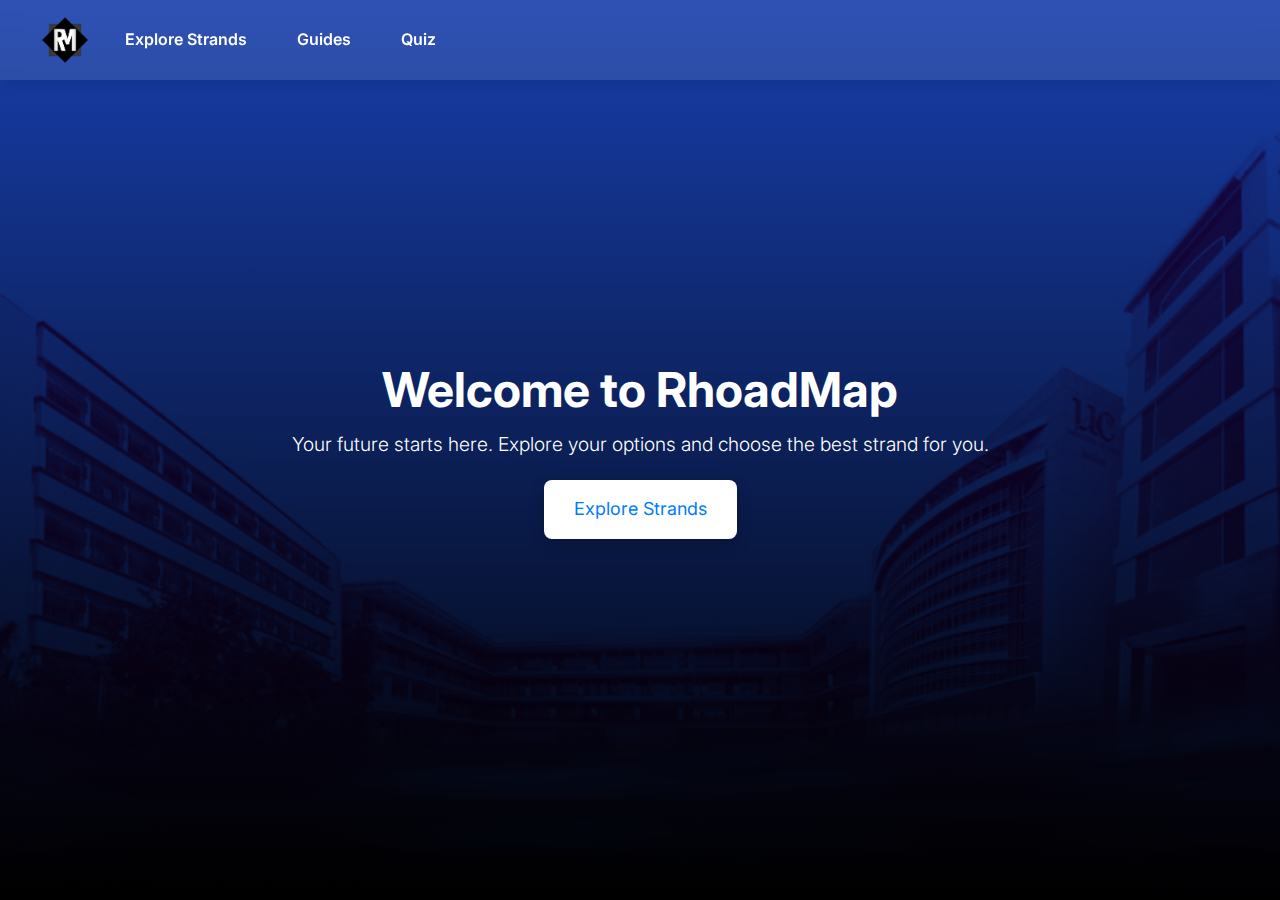
<file: index.html>
<!DOCTYPE html>
<html lang="en">
<head>
    <meta charset="UTF-8">
    <meta name="viewport" content="width=device-width, initial-scale=1.0">
    <title>UCLM Senior High School Strands</title>
    <link rel="stylesheet" href="https://maxcdn.bootstrapcdn.com/bootstrap/4.5.2/css/bootstrap.min.css">
    <link rel="stylesheet" href="css/styles.css">
    <link rel="preconnect" href="https://fonts.googleapis.com">
    <link rel="preconnect" href="https://fonts.gstatic.com" crossorigin>
    <link href="https://fonts.googleapis.com/css2?family=Inter:wght@300;400;600;700&display=swap" rel="stylesheet">
</head>
<body>
    <header>
        <div id="progress-bar"></div>
        <div class="logo-container">
            <a href="index.html">
                <img src="images/logo.png" alt="Site Logo" class="site-logo">
            </a>
            <nav>
                <ul>
                    <li><a href="#strand-container">Explore Strands</a></li>
                    <li><a href="#guides-resources">Guides</a></li>
                    <li><a href="quiz.html">Quiz</a></li>
                </ul>
            </nav>
        </div>
    </header>

    <!-- Scroll snapping container -->
    <div class="scroll-snap-container">
        <section class="hero-banner">
            <h1>Welcome to RhoadMap</h1>
            <p>Your future starts here. Explore your options and choose the best strand for you.</p>
            <button class="cta-button" id="explore-button">Explore Strands</button>
        </section>

         <!-- Carousel Container -->
         <main class="carousel-container">
            <div id="strand-container" class="carousel">
                <!-- Dynamic content will be added here by JavaScript -->
            </div>
            <!-- Navigation Buttons -->
            <button class="carousel-button prev btn btn-primary">Previous</button>
            <button class="carousel-button next btn btn-primary">Next</button>
        </main>

        <section id="guides-resources" class="guides-resources">
            <h2>Guides and Resources</h2>
            <p>Explore our collection of downloadable guides, resources, and FAQs to help you make the best choice for your future.</p>
            
            <div class="resource">
                <h3>Choosing the Right Strand</h3>
                <a href="resources/Choosing_the_Right_Strand.pdf" download>Download PDF</a>
            </div>
        
            <div class="resource">
                <h3>FAQs for Senior High School Students</h3>
                <a href="resources/FAQs_for_Senior_High_School_Students.pdf" download>Download PDF</a>
            </div>
            <div class="resource">
                <h3>Scholarships and Financial Aid</h3>
                <a href="resources/Scholarships_and_Financial_Aid.pdf" download>Download PDF</a>
            </div>
        </section>
        
        <section class="quiz-section">
            <h2>Not sure what to pick yet?</h2>
            <a href="quiz.html" class="cta-button">Start Quiz</a>
        </section>
    </div>

    
    <script src="https://code.jquery.com/jquery-3.5.1.min.js"></script>
    <script src="https://cdn.jsdelivr.net/npm/popper.js@1.16.1/dist/umd/popper.min.js"></script>
    <script src="https://maxcdn.bootstrapcdn.com/bootstrap/4.5.2/js/bootstrap.min.js"></script>
    <script src="js/script.js"></script>
</body>
</html>
</file>
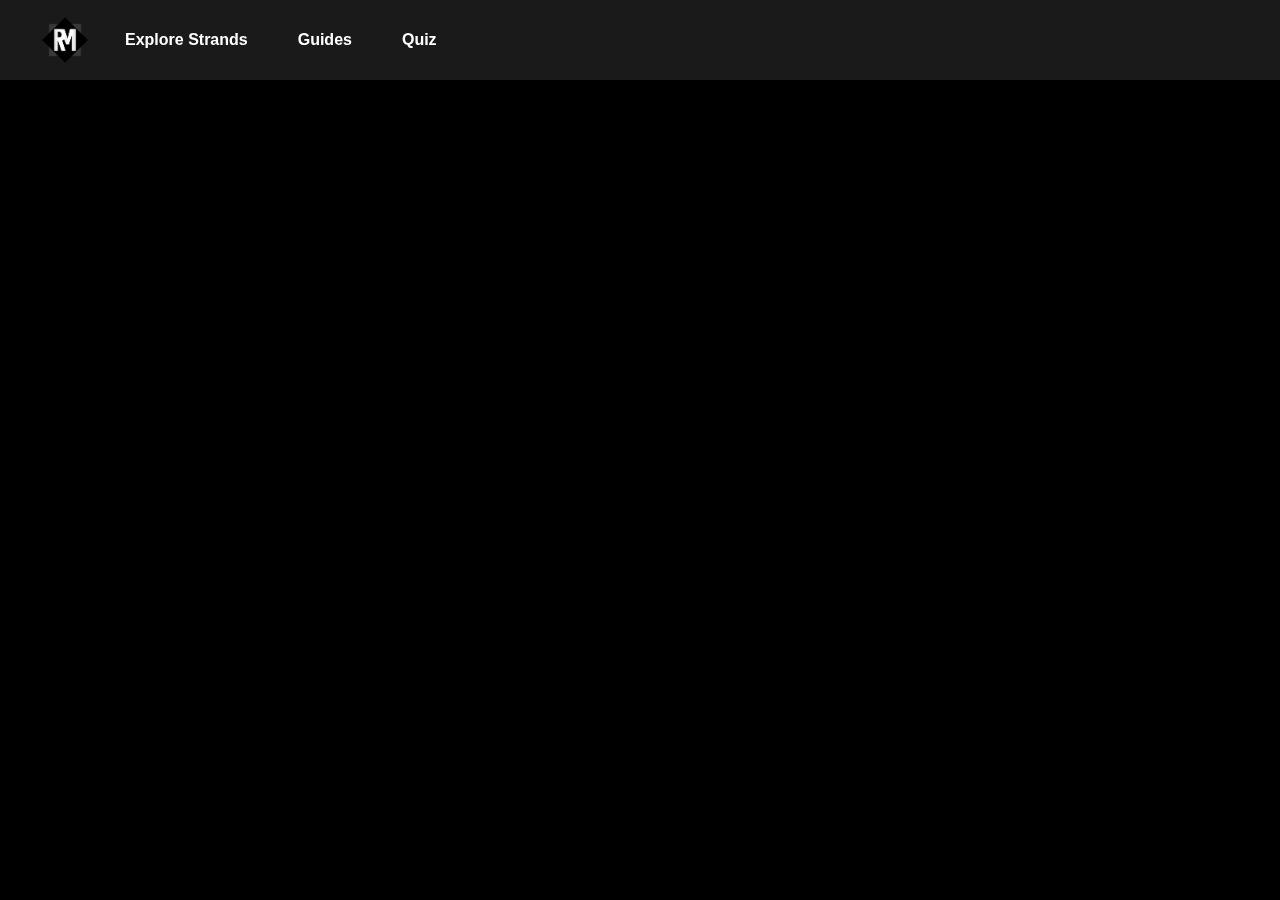
<file: strand-details.html>
<!DOCTYPE html>
<html lang="en">
<head>
    <meta charset="UTF-8">
    <meta name="viewport" content="width=device-width, initial-scale=1.0">
    <title>Strand Details</title>
    <link rel="stylesheet" href="css/strand-details.css">
    <link href="https://fonts.googleapis.com/css2?family=Poppins:wght@400;600;700&display=swap" rel="stylesheet">
</head>
<body>
    <!-- Navigation Bar -->
    <nav class="navbar">
        <a href="index.html" id="logo-link">
            <img src="images/logo.png" alt="UCLM Logo" id="logo">
        </a>
        <ul class="main-nav">
            <li><a href="index.html">Home</a></li>
            <li><a href="quiz.html">Take a Quiz</a></li>
        </ul>
    </nav>

    

    <!-- Strand Details -->
    <main>
        <div class="strand-details" id="strand-details">
            <h2 id="strand-name"></h2>
            <p class="strand-description" id="strand-description"></p>

            <!-- Tab Buttons -->
            <div class="tab-buttons"></div>

            <!-- Tab Content -->
            <div class="tab-content"></div>
        </div>
    </main>

    <footer>
        <p>&copy; 2024 UCLM Senior High School</p>
    </footer>

    <script src="js/strand-details.js"></script>
</body>
</html>
</file>
<file: css/styles.css>
/* Global Styles */
body {
    font-family: 'Inter', sans-serif;
    margin: 0;
    padding: 0;
    background-color: #000;
    color: #333;
    line-height: 1.6;
    min-height: 100vh;
    scroll-behavior: smooth;
}

/* Scroll Snapping */
.scroll-snap-container {
    scroll-snap-type: y mandatory;
    overflow-y: scroll;
    height: 100vh;
}
.hero-banner,
#strand-container,
.guides-resources,
.quiz-section {
    scroll-snap-align: start;
    min-height: 100vh;
    display: flex;
    align-items: center;
    justify-content: center;
    padding: 20px;
    box-sizing: border-box;
}

/* Header Styles */
header {
    position: fixed;
    top: 0;
    width: 100%;
    height: 80px;
    display: flex;
    align-items: center;
    justify-content: space-between;
    padding: 0 40px;
    background-color: rgba(255, 255, 255, 0.1);
    backdrop-filter: blur(10px);
    box-shadow: 0 4px 12px rgba(0, 0, 0, 0.1);
    z-index: 1000;
}

.logo-container {
    display: flex;
    align-items: center;
}

.site-logo {
    height: 50px;
    margin-right: 20px;
}

nav ul {
    list-style: none;
    display: flex;
    gap: 20px;
    margin: 0;
    padding: 0;
}

nav a {
    color: #fff;
    text-decoration: none;
    font-weight: 600;
    font-size: 1rem;
    padding: 10px 15px;
    transition: background 0.3s ease;
}

nav a:hover {
    background: rgba(255, 255, 255, 0.2);
    border-radius: 5px;
}

/* Hero Banner */
.hero-banner {
    height: 90vh;
    background: linear-gradient(to bottom, rgba(0, 0, 0, 0.2), #000), url('../images/hero.png') no-repeat center center/cover;
    color: white;
    display: flex;
    flex-direction: column;
    justify-content: center;
    align-items: center;
    text-align: center;
    padding: 0 20px;
    animation: fadeIn 1s ease-in-out;
}

.hero-banner h1 {
    font-size: 3em;
    margin-bottom: 10px;
    font-weight: 700;
}

.hero-banner p {
    font-size: 1.2em;
    margin-bottom: 20px;
    font-weight: 300;
}

#explore-button {
    background-color: #fff;
    color: #007BFF;
    padding: 15px 30px;
    border: none;
    cursor: pointer;
    border-radius: 8px;
    transition: background-color 0.3s ease, transform 0.3s ease;
    animation: fadeIn 1.5s ease-in-out;
}

#explore-button:hover {
    background-color: #e0f2fe;
    transform: translateY(-5px);
}

/* Carousel Container with Horizontal Layout */
/* Carousel Container Styling */
.carousel-container {
    position: relative;
    display: flex;
    align-items: center;
    justify-content: center;
    height: 800px; /* Increase height for more room */
}

/* Circular Carousel Styling */
#strand-container {
    position: relative;
    width: 700px; /* Increase for larger circle */
    height: 500px;
    display: flex;
    align-items: center;
    justify-content: center;
    transform-style: preserve-3d;
    transition: transform 1s;
}

/* Individual Cards in the Carousel */
.strand-card-link {
    position: absolute;
    width: 350px; /* Increase card width */
    height: 500px; /* Increase card height */
    transform-origin: center -250px; /* Adjust rotation center */
    transition: transform 0.5s ease, z-index 0.5s ease;
}

.strand-card-link::after {
    content: '';
    position: absolute;
    top: 0;
    left: 0;
    width: 100%;
    height: 100%;
    background-color: rgba(0, 0, 0, 0.9); /* Dark overlay */
    transition: opacity 0.5s ease;
    opacity: 1; /* Fully darken by default */
    pointer-events: none; /* Ensure overlay itself doesn't block clicks */
}

.strand-card-link.active::after {
    opacity: 0; /* Remove overlay on active card */
}

/* Non-active cards are not clickable */
.strand-card-link {
    pointer-events: none;
}

.strand-card-link.active {
    pointer-events: auto; /* Enable clicks on active card */
}

.strand-card {
    width: 100%;
    height: 100%;
    background-size: cover;
    background-position: center;
    border-radius: 12px;
    box-shadow: 0 8px 16px rgba(0, 0, 0, 0.3);
    display: flex;
    flex-direction: column;
    align-items: center;
    text-align: center;
    padding: 15px;
    color: white;
}


/* Active Card Styling */
.active {
    transform: scale(1.2); /* Slightly larger */
    z-index: 1;
}

/* Navigation Button Styling */
.carousel-button {
    position: absolute;
    top: 50%;
    transform: translateY(-50%);
    padding: 10px 20px;
}

.carousel-button.prev {
    left: 20px;
}

.carousel-button.next {
    right: 20px;
}


/* Text Styling for Strand Cards */
.strand-card h2 {
    font-size: 1.6em;
    color: #ffffff;
    margin: 0 0 10px;
}

.strand-title {
    font-size: 1.8em;
    color: #f0f0f0;
    font-weight: 600;
    margin-bottom: 10px;
}

.strand-description {
    font-size: 1.1em;
    color: #e9e9e9;
    line-height: 1.4;
    margin: 0 0 10px;
}

/* Button Styling */
/* Navigation Button Styling */
.carousel-button {
    position: absolute;
    top: 50%;
    transform: translateY(-50%);
    padding: 12px 18px;
    background: rgba(255, 255, 255, 0.1); /* Transparent background */
    border: 1px solid rgba(255, 255, 255, 0.2); /* Border for a subtle frame */
    color: #ffffff;
    border-radius: 50px; /* Rounded corners */
    font-size: 1.2rem;
    cursor: pointer;
    transition: background 0.3s, transform 0.3s, box-shadow 0.3s;
    backdrop-filter: blur(10px); /* Glass effect */
    box-shadow: 0 4px 12px rgba(0, 0, 0, 0.3); /* Soft shadow */
    z-index: 10;
}

.carousel-button:hover {
    background: rgba(255, 255, 255, 0.2); /* Slightly brighter on hover */
    transform: translateY(-50%) scale(1.1); /* Scale up on hover */
    box-shadow: 0 8px 16px rgba(0, 0, 0, 0.4); /* Stronger shadow on hover */
}

.carousel-button:active {
    transform: translateY(-50%) scale(0.95); /* Slightly smaller when clicked */
}

/* Position adjustments */
.carousel-button.prev {
    left: 20px;
}

.carousel-button.next {
    right: 20px;
}

/* Arrow Icons */
.carousel-button::before {
    content: '◄'; /* Use arrows */
    font-weight: bold;
    font-size: 1.5em;
}

.carousel-button.next::before {
    content: '►';
}

/* Responsive Adjustments */
@media (max-width: 768px) {
    #strand-container {
        flex-direction: column; /* Stack cards vertically on smaller screens */
    }

    .strand-card-link {
        width: 100%;
        max-width: 90%;
    }

    /* Adjust button positions */
    .carousel-button.next {
        right: 10px;
    }

    .carousel-button.prev {
        left: 10px;
    }
}

/* Guides and Resources */
.guides-resources {
    background: linear-gradient(to top, #1d4ed8, #000);
    padding: 100px 20px;
    border-radius: 12px;
    box-shadow: 0 8px 16px rgba(0, 0, 0, 0.1);
    text-align: center;
}

.guides-resources h2 {
    font-size: 2em;
    color: #1d4ed8;
    margin-bottom: 20px;
    font-weight: 700;
}

.guides-resources p {
    font-size: 1.2em;
    color: #dbdbdb;
    margin-bottom: 40px;
}

.resource {
    margin-bottom: 20px;
}

.resource h3 {
    font-size: 1.5em;
    color: #3b82f6;
}

.resource a {
    font-size: 1.1em;
    color: #1d4ed8;
    text-decoration: none;
    background-color: #e0f2fe;
    padding: 10px 20px;
    border-radius: 8px;
    transition: background-color 0.3s ease, transform 0.3s ease;
}

.resource a:hover {
    background-color: #93c5fd;
    transform: translateY(-3px);
}

/* Quiz Section */
.quiz-section {
    background-color: #1d4ed8;
    padding: 40px 0;
    text-align: center;
    color: #fff;
}

.quiz-section h2 {
    font-size: 2.5em;
    margin-bottom: 20px;
    font-weight: 600;
    animation: fadeIn 1s ease-in-out;
}

.cta-button {
    background-color: #007BFF;
    color: white;
    border: none;
    padding: 15px 30px;
    font-size: 18px;
    cursor: pointer;
    border-radius: 8px;
    box-shadow: 0 5px 15px rgba(0, 0, 0, 0.2);
    transition: all 0.3s ease;
}

.cta-button:hover {
    background-color: #0056b3;
    transform: translateY(-3px);
    box-shadow: 0 8px 20px rgba(0, 0, 0, 0.3);
}

/* Footer */
footer {
    background-color: #1f2937;
    color: #fff;
    text-align: center;
    padding: 20px 0;
}

footer p {
    margin: 0;
    font-size: 0.9em;
}

/* Progress Bar */
#progress-bar {
    position: fixed;
    top: 0;
    left: 0;
    width: 0%;
    height: 5px;
    background-color: #1d4ed8;
    z-index: 1000;
    transition: width 0.2s ease-in-out;
}

/* Animations */
@keyframes fadeIn {
    0% {
        opacity: 0;
        transform: translateY(20px);
    }
    100% {
        opacity: 1;
        transform: translateY(0);
    }
}

/* Responsive Design */
@media (max-width: 768px) {
    header h1 {
        font-size: 2em;
    }

    .strand-card {
        padding: 20px;
        height: auto;
    }

    .strand-title {
        font-size: 1.5em;
    }

    #strand-container {
        flex-direction: column;
        align-items: center;
    }

    .strand-card-link {
        flex: 1 1 100%;
        max-width: 100%;
    }

    .site-logo {
        width: 40px;
    }

    .site-name {
        font-size: 1.2em;
    }
}
</file>
<file: css/strand-details.css>
body {
    font-family: 'Poppins', sans-serif;
    margin: 0;
    padding: 0;
    background-color: #f5f7fa;
    color: #333;
    display: flex;
    flex-direction: column;
    min-height: 100vh;
    background-size: cover;
    background-attachment: fixed;
    background-position: center;
    transition: background-image 0.5s ease-in-out;
}

/* Header Styles */
header {
    background-color: #1e3a8a;
    color: white;
    padding: 20px 40px;
    display: flex;
    align-items: center;
    justify-content: space-between;
}

header #logo-link {
    display: flex;
    align-items: center;
}

header img#logo {
    width: 80px;
    height: auto;
    margin-right: 20px;
}

header h1 {
    font-size: 2.2em;
    margin: 0;
    font-weight: 700;
    letter-spacing: 0.05em;
    text-align: center;
    flex-grow: 1;
}

/* Main Content Styles */
main {
    max-width: 1200px;
    margin: 30px auto;
    padding: 0 20px;
    flex-grow: 1;
}

.strand-details {
    background-color: #ffffff;
    border-radius: 16px;
    padding: 40px;
    box-shadow: 0 12px 24px rgba(0, 0, 0, 0.05);
}

/* Strand Title */
#strand-name {
    font-size: 2.5em;
    color: #1e3a8a;
    margin-bottom: 15px;
    font-weight: 600;
}

/* Strand Description */
.strand-description {
    font-size: 1.15em;
    color: #555;
    margin-bottom: 25px;
    line-height: 1.6;
}

/* Tab Buttons */
.tab-buttons {
    display: flex;
    justify-content: center;
    margin-bottom: 25px;
}

.tab-buttons button {
    padding: 12px 25px;
    font-size: 1em;
    cursor: pointer;
    background-color: #e0e7ff;
    border: 1px solid #1e3a8a;
    color: #1e3a8a;
    border-radius: 30px;
    margin: 0 10px;
    transition: all 0.3s ease;  
}

.tab-buttons button:hover {
    background-color: #1e3a8a;
    color: white;
}

.tab-buttons .active {
    background-color: #1e3a8a;
    color: white;
    border-color: #1e3a8a;
}

/* Tab Content */
.tabcontent {
    display: none;
}

.tabcontent.active {
    display: block;
}

/* Footer Styles */
footer {
    background-color: #1e3a8a;
    color: #ffffff;
    text-align: center;
    padding: 20px;
    margin-top: auto;
    font-size: 0.9em;
}

/* Responsive Design */
@media (max-width: 768px) {
    header {
        padding: 20px;
        flex-direction: column;
        align-items: center;
    }

    header img#logo {
        width: 100px;
    }

    header h1 {
        font-size: 1.8em;
        text-align: center;
    }

    .strand-details {
        padding: 20px;
    }

    .tab-buttons button {
        padding: 10px 18px;
        font-size: 0.9em;
    }

    #strand-name {
        font-size: 1.8em;
    }
}

/* Roadmap Section */
.roadmap {
    margin: 20px 0;
    text-align: center;
    background: #f0f4f8;
    border-radius: 10px;
    padding: 20px;
    box-shadow: 0 4px 8px rgba(0, 0, 0, 0.1);
}

.timeline {
    display: flex;
    justify-content: space-between;
    gap: 20px;
    margin-top: 20px;
}

.timeline-item {
    text-align: center;
    background: white;
    padding: 10px;
    border-radius: 8px;
    box-shadow: 0 4px 6px rgba(0, 0, 0, 0.1);
}

.timeline-item h3 {
    color: #1e3a8a;
    font-size: 1.2rem;
    margin-bottom: 10px;
}

/* Collapsible Sections */
.collapsible h4 {
    cursor: pointer;
    background: #1e3a8a;
    color: white;
    padding: 10px;
    border-radius: 5px;
    margin: 5px 0;
    transition: background 0.3s;
}

.collapsible h4:hover {
    background: #3b82f6;
}

.collapsible ul {
    list-style: none;
    padding-left: 20px;
    margin: 0;
    display: none;
}

.collapsible.active ul {
    display: block;
}

/* Spacing adjustment between header and tabs */
.tab-buttons {
    margin-top: 20px;
    text-align: center;
}

/* Smooth fade-in effect for tabs */
.tabcontent {
    opacity: 0;
    transition: opacity 0.3s ease;
}

/* Grade Section Styling */
.grade-section {
    margin-bottom: 20px;
}

.grade-section h3 {
    font-size: 1.5em;
    color: #1e3a8a;
    margin-bottom: 10px;
    text-align: left;
    border-bottom: 2px solid #ddd;
    padding-bottom: 5px;
}

/* Semester Section Styling */
.semester-section {
    margin-bottom: 15px;
}

.semester-section h4 {
    font-size: 1.2em;
    color: #333;
    margin-bottom: 8px;
}

/* Subject List Styling */
.semester-section ul {
    list-style: disc;
    margin-left: 20px;
    padding-left: 0;
}

.semester-section ul li {
    font-size: 1em;
    color: #555;
    margin-bottom: 5px;
}

.tab-buttons button.careers-tab {
    background-color: #3b82f6;
    color: white;
    font-weight: bold;
}

.tab-buttons button.careers-tab:hover {
    background-color: #2563eb;
}

.tabcontent {
    opacity: 0;
    transform: translateY(20px);
    transition: all 0.3s ease-in-out;
}

.tabcontent.active {
    opacity: 1;
    transform: translateY(0);
}

.collapsible h4 {
    cursor: pointer;
    background: linear-gradient(90deg, #1e3a8a, #2563eb);
    color: white;
    padding: 10px;
    border-radius: 5px;
    margin: 10px 0;
    transition: background 0.3s, transform 0.3s;
}

.collapsible h4:hover {
    background: linear-gradient(90deg, #2563eb, #1e3a8a);
    transform: scale(1.02);
}

.collapsible ul {
    list-style: none;
    padding: 10px;
    margin: 0;
    display: none;
    background-color: #f0f4f8;
    border: 1px solid #ddd;
    border-radius: 5px;
}

.collapsible.active ul {
    display: block;
}

.job-tags {
    display: flex;
    flex-wrap: wrap;
    gap: 10px;
    margin-top: 20px;
}

.job-tags span {
    background-color: #e0e7ff;
    color: #1e3a8a;
    font-size: 0.9em;
    padding: 8px 12px;
    border-radius: 20px;
    cursor: pointer;
    transition: all 0.3s;
}

.job-tags span:hover {
    background-color: #1e3a8a;
    color: white;
}

.navbar {
    background-color: #1e3a8a;
    display: flex;
    justify-content: center;
    padding: 10px 20px;
}

.navbar ul {
    list-style: none;
    display: flex;
    gap: 20px;
    margin: 0;
    padding: 0;
}

.navbar ul li {
    position: relative;
}

.navbar ul li a {
    color: white;
    text-decoration: none;
    font-size: 1.1em;
    padding: 10px 15px;
    display: block;
    transition: background 0.3s;
}

.navbar ul li a:hover {
    background-color: #2563eb;
    border-radius: 5px;
}

.navbar ul li ul {
    position: absolute;
    top: 100%;
    left: 0;
    background-color: #1e3a8a;
    padding: 10px 0;
    display: none;
    list-style: none;
    box-shadow: 0 4px 6px rgba(0, 0, 0, 0.1);
}

.navbar ul li:hover ul {
    display: block;
}

.navbar ul li ul li a {
    padding: 8px 15px;
    white-space: nowrap;
}

/* Navigation Bar */
.navbar {
    background-color: #1e3a8a;
    display: flex;
    align-items: center;
    justify-content: space-between;
    padding: 10px 20px;
    position: sticky;
    top: 0;
    z-index: 100;
    box-shadow: 0 2px 5px rgba(0, 0, 0, 0.1);
}

.navbar ul {
    list-style: none;
    display: flex;
    gap: 20px;
    margin: 0;
    padding: 0;
}

.navbar ul li {
    position: relative;
}

.navbar ul li a {
    color: white;
    text-decoration: none;
    font-size: 1.1em;
    padding: 10px 15px;
    display: block;
    transition: background 0.3s;
}

.navbar ul li a:hover {
    background-color: #2563eb;
    border-radius: 5px;
}

.navbar ul li ul {
    position: absolute;
    top: 100%;
    left: 0;
    background-color: #1e3a8a;
    padding: 10px 0;
    display: none;
    list-style: none;
    box-shadow: 0 4px 6px rgba(0, 0, 0, 0.1);
}

.navbar ul li:hover ul {
    display: block;
}

.navbar ul li ul li a {
    padding: 8px 15px;
    white-space: nowrap;
}

/* Logo */
#logo-link {
    display: flex;
    align-items: center;
}

#logo {
    width: 60px;
    height: auto;
    margin-right: 15px;
}

/* General Navigation Styles */
.navbar {
    background-color: #1e3a8a;
    display: flex;
    align-items: center;
    justify-content: space-between;
    padding: 10px 20px;
    position: sticky;
    top: 0;
    z-index: 100;
    box-shadow: 0 2px 5px rgba(0, 0, 0, 0.1);
}

.navbar ul.main-nav {
    list-style: none;
    display: flex;
    gap: 20px;
    margin: 0;
    padding: 0;
}

.navbar ul li a {
    color: white;
    text-decoration: none;
    font-size: 1.1em;
    padding: 10px 15px;
    display: block;
    transition: background 0.3s;
}

.navbar ul li a:hover {
    background-color: #2563eb;
    border-radius: 5px;
}





/* Responsive Adjustments */
@media (max-width: 768px) {
    #menu-toggle {
        padding: 8px 16px;
    }

    #side-menu {
        width: 250px;
    }
}
</file>
